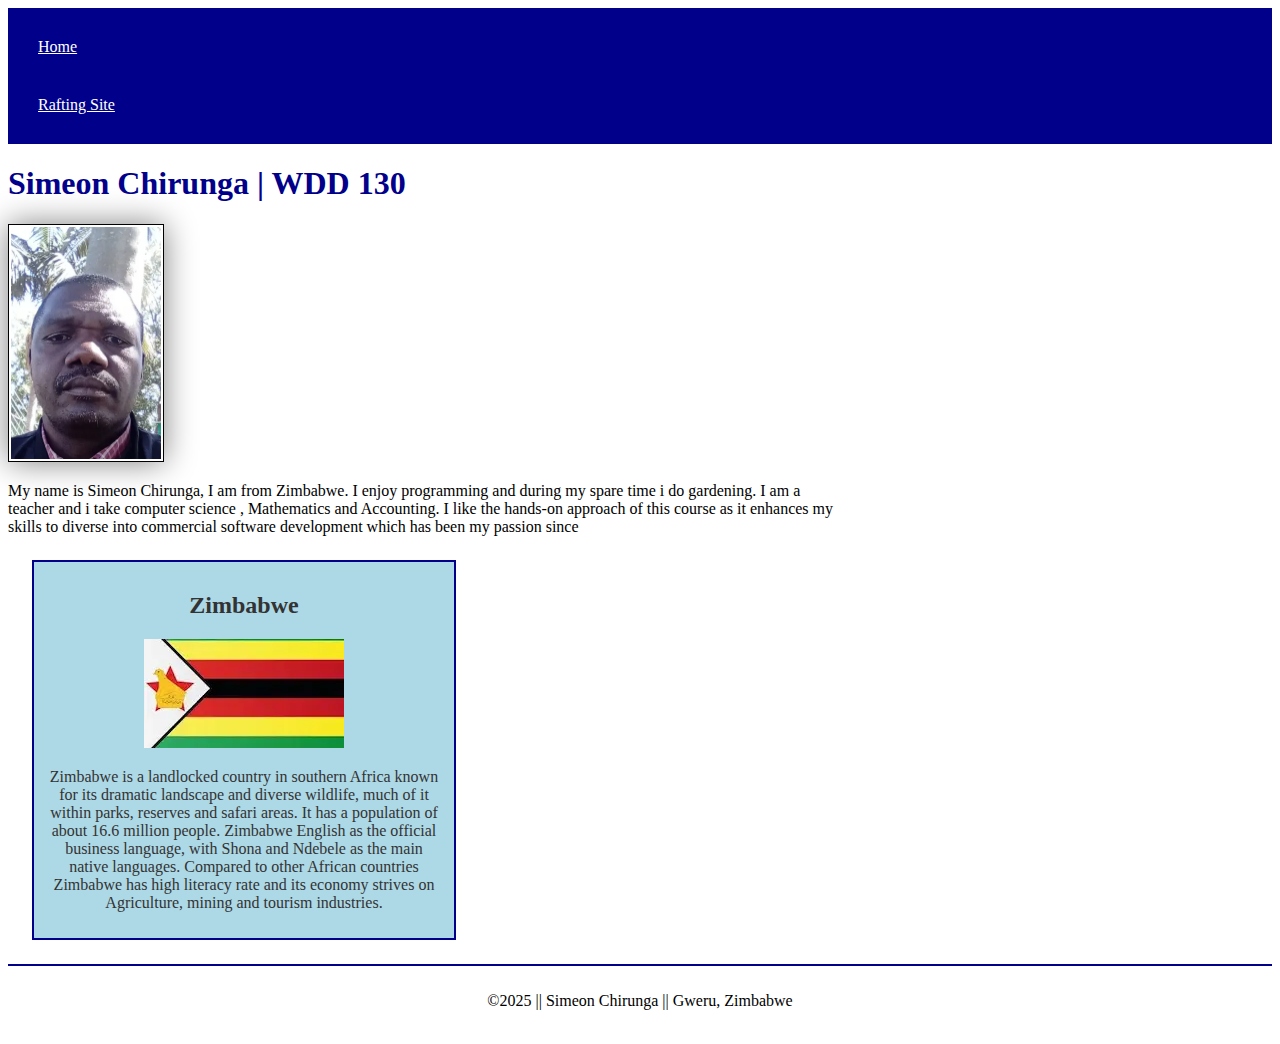
<file: index.html>
<!DOCTYPE html>
<html lang="en-us">
<head>
    <meta charset="utf-8">
    <meta name="viewport" content="width=device-width, initial-scale=1.0">
    <title> Simeon Chirunga | WDD130</title>
    <meta name="description" content="Explore Simeon Chirunga's portfolio and learn about his journey in web development.">
    <meta name="author" content="Simeon Chirunga">
    <link rel=stylesheet href="styles/styles.css"> 
</head>
<body>
    <header>
        <nav>
            <a href="#">Home</a>
            <a href="wwr/">Rafting Site</a>
        </nav>

    </header>
    <main>
        <h1>Simeon Chirunga | WDD 130</h1>
        <img src="images/profile.webp" alt="Simeon Chirunga" width="200">
        <p>My name is Simeon Chirunga, I am from Zimbabwe. I enjoy programming and during my spare time i do gardening. I am a teacher and i take computer science , Mathematics and Accounting. I like the hands-on approach of this course as it enhances my skills to diverse into commercial software development which has been my passion since</p>
    </main>
    <aside>
        <h2>Zimbabwe</h2>
        <img src="images/zimbabwe-flag.webp" alt="Zimbabwe Flag" width="200">
        <p>Zimbabwe is a landlocked country in southern Africa known for its dramatic landscape and diverse wildlife, much of it within parks, reserves and safari areas. It has a population of about 16.6 million people. Zimbabwe English as the official business language, with Shona and Ndebele as the main native languages. Compared to other African countries Zimbabwe has high literacy rate and its economy strives on Agriculture, mining and tourism industries.</p>
        
    </aside>
    <footer>
        <p>©2025 || Simeon Chirunga || Gweru, Zimbabwe</p>
    </footer>
</body>
</html>
</file>
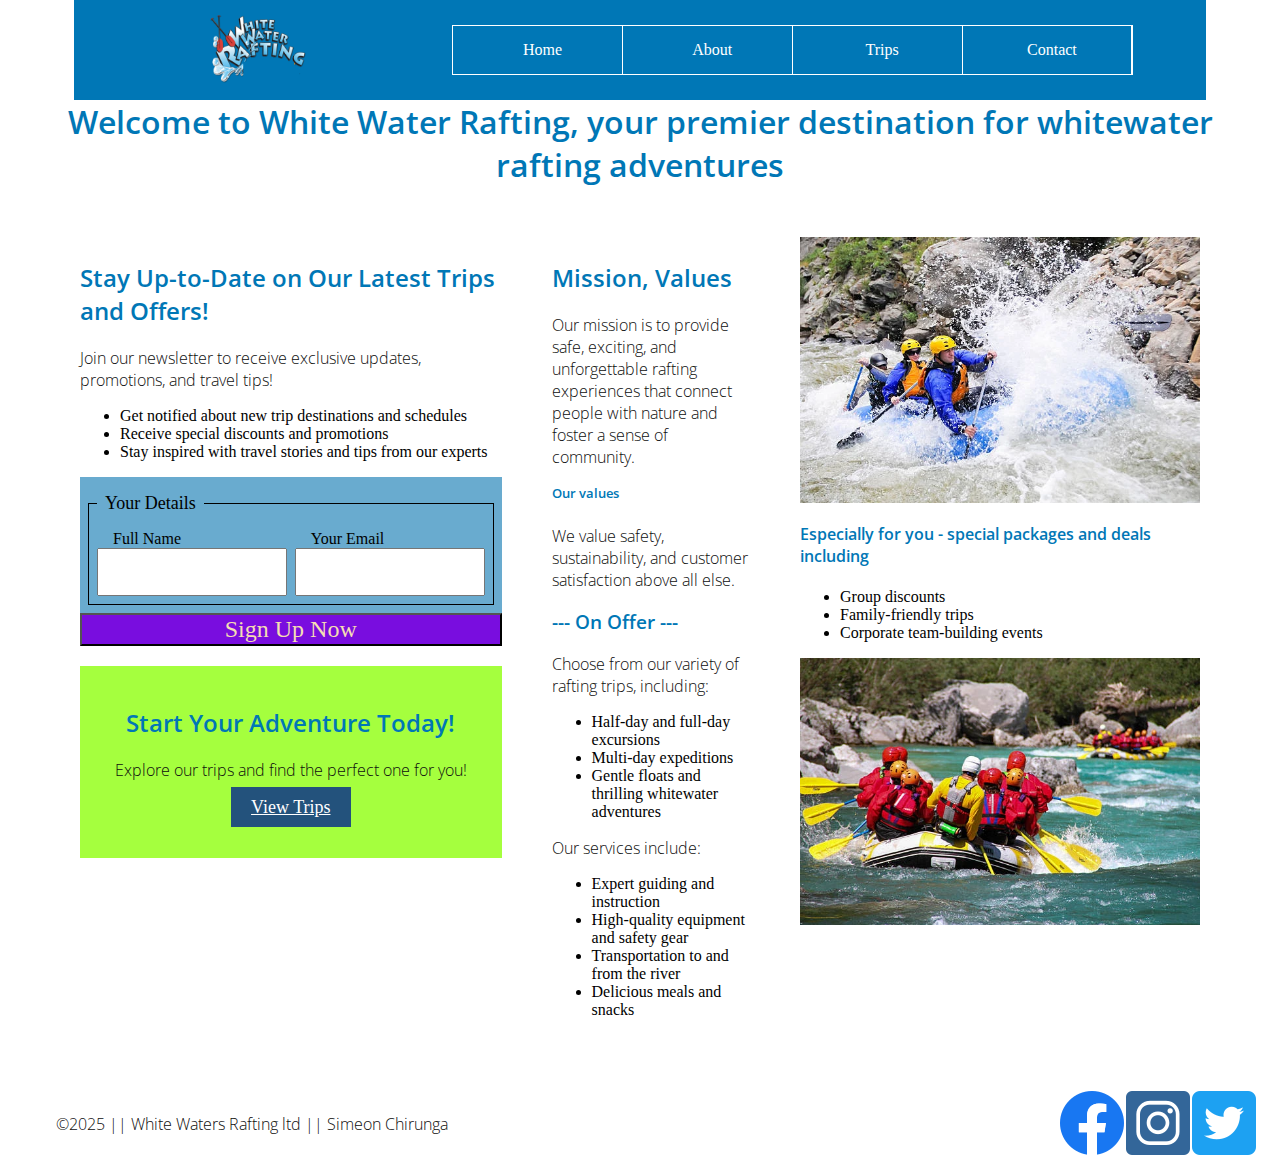
<file: wwr/index.html>
<!DOCTYPE html>
<html lang="en-us">
<head>
    <meta charset="UTF-8">
    <meta name="viewport" content="width=device-width, initial-scale=1.0">
    <title>White Waters Rafting About Us</title>
   
    <meta name="description" content="white Water Rafting, Entertainment, Rivers">
    <meta name="author" content="Simeon Chirunga | WDD130 | Week 04">
    
    <link rel="preconnect" href="https://fonts.googleapis.com">
    <link rel="preconnect" href="https://fonts.gstatic.com" crossorigin>
    <link href="https://fonts.googleapis.com/css2?family=Open+Sans:ital,wght@0,300..800;1,300..800&display=swap" rel="stylesheet">
   
    <link rel="stylesheet" href="styles/rafting.css">

</head>
<body>
    <header>
        <div class="header-container">
            <div class="logo-box">
                <img src="images/z-wwr-oars.png" alt="White Waters Logo" width="200">
            </div>
            <nav class="nav-links-header">
                <a href="index.html">Home</a>
                <a href="about.html">About</a>
                <a href="trips.html">Trips</a>
                <a href="contact.html">Contact</a>
            </nav>
        </div>  
    </header>

    <main>
        <H1>Welcome to White Water Rafting, your premier destination for whitewater rafting adventures</H1>
        <div class = "main-grid">
            <div class = 'inner-grid'>
                <section id="newsletter-signup">
                    <div class="container">
                    <h2>Stay Up-to-Date on Our Latest Trips and Offers!</h2>
                    <p>Join our newsletter to receive exclusive updates, promotions, and travel tips!</p>
                    <ul>
                    <li>Get notified about new trip destinations and schedules</li>
                    <li>Receive special discounts and promotions</li>
                    <li>Stay inspired with travel stories and tips from our experts</li>
                    </ul>
                    
                    <form >
                        <fieldset class="indexfieldset">
                    
                            <legend>Your Details</legend>
                            <div class="index-form-item">
                                <label for="fullname">Full Name</label>
                                <input type="text" name="fullname" id="fullname" >
                            </div>
                            <div class="index-form-item">
                                <label for="useremail">Your Email</label>
                                <input type="email" name="useremail" id="useremail" >
                            </div>
                        </fieldset>
                        <button type="submit">Sign Up Now</button>
                    </form>
                    </div>
                </section>
                
            
            <section id="call-to-action">
                <div class="container">
                  <h2>Start Your Adventure Today!</h2>
                  <p>Explore our trips and find the perfect one for you!</p>
                  <a href="trips.html" class="btn">View Trips</a>
                </div>
              </section>
              
            </div>
            <div class = 'inner-grid'>
                
                <section>
                    
                <h2>Mission, Values</h2>
                    <p>Our mission is to provide safe, exciting, and unforgettable rafting experiences that connect people with nature and foster a sense of community.</p>
                <h5>Our values</h5>
                    <p>We value safety, sustainability, and customer satisfaction above all else.</p>
                </section>
                <Section>
                    <h3>--- On Offer ---</h3>
                    <p>Choose from our variety of rafting trips, including:</p>
                    <ul>
                        <li>Half-day and full-day excursions</li>
                        <li>Multi-day expeditions</li>
                        <li>Gentle floats and thrilling whitewater adventures</li>
                    </ul>
                    
                    <p> Our services include:</p>
                        <ul>
                            <li>Expert guiding and instruction</li>
                            <li>High-quality equipment and safety gear</li>
                            <li>Transportation to and from the river</li>
                            <li>Delicious meals and snacks</li>
                        </ul>
                    
                    
                    
                </Section>


            </div>
            <div class = 'inner-grid'>
                <img src="images/istockphoto-133878255-612x612 (1).webp " width= 400 alt="two people rafting">
                <section> <h4> Especially for you - special packages and deals including</h4>
                    <ul>
                    <li>Group discounts</li>
                    <li>Family-friendly trips</li>
                    <li>Corporate team-building events</li>
                </ul>
                </section>
                <img src="images/istockphoto-526790013-612x612 (1).webp" width = 400 alt=" rafting group">

            </div>
        </div>
           

    </main>

    <footer>
        <div class="footer-container">

            <p>     
            ©2025 || White Waters Rafting ltd || Simeon Chirunga
            <nav class="sociallinks">
                <a href="https://facebook.com">
                    <img src="images/facebook.webp" alt="Facebook">
                </a>
                <a href="https://instagram.com">
                    <img src="images/instagram.webp" alt="Instagram">
                </a>
                <a href="https://twitter.com">
                    <img src="images/twitter.webp" alt="Twitter">
                </a>
                
            </nav>

        </div>
    </footer>
</body>
</html>
</file>
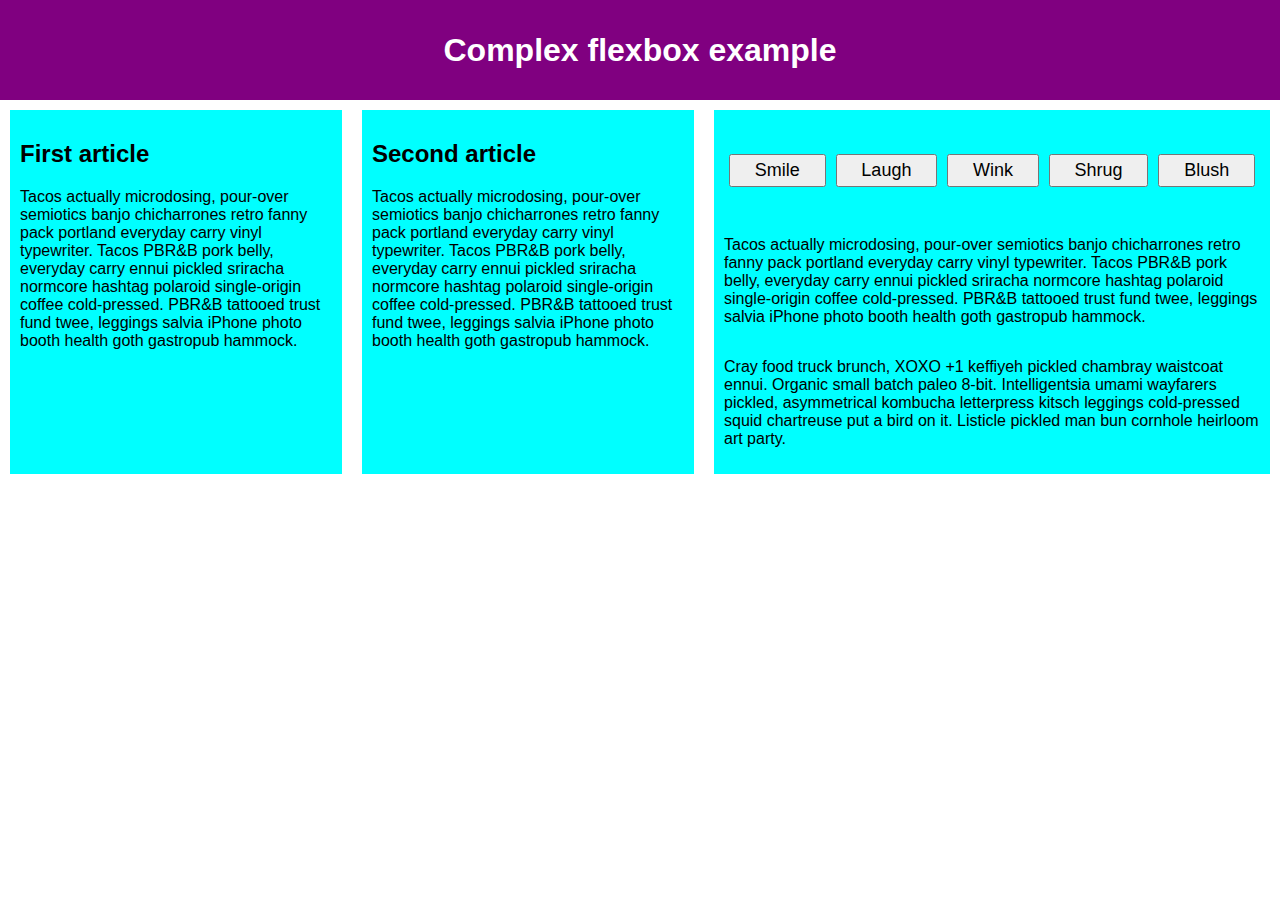
<file: week04/complex-flexbox.html>
<!DOCTYPE html>
<html lang="en-US">
  <head>
    <meta charset="utf-8">
    <meta name="viewport" content="width=device-width">
    <title>Complex flexbox example</title>
    <style>
      html {
        font-family: sans-serif;
      }

      body {
        margin: 0;
      }

      header {
        background: purple;
        height: 100px;
      }

      h1 {
        text-align: center;
        color: white;
        line-height: 100px;
        margin: 0;
      }

      article {
        padding: 10px;
        margin: 10px;
        background: aqua;
      }

      /* Add your flexbox CSS below here */

      section {
        display: flex;
      }

      article {
        flex: 1 200px;
      }

      article:nth-of-type(3) {
        flex: 3 200px;
        display: flex;
        flex-flow: column;
      }

      article:nth-of-type(3) div:first-child {
        flex: 1 100px;
        display: flex;
        flex-flow: row wrap;
        align-items: center;
        justify-content: space-around;
      }

      button {
        flex: 1 auto;
        margin: 5px;
        font-size: 18px;
        line-height: 1.5;
      }
      
    </style>
  </head>
  <body>
    <header>
      <h1>Complex flexbox example</h1>
    </header>

    <section>
      <article>
        <h2>First article</h2>

        <p>Tacos actually microdosing, pour-over semiotics banjo chicharrones retro fanny pack portland everyday carry vinyl typewriter. Tacos PBR&B pork belly, everyday carry ennui pickled sriracha normcore hashtag polaroid single-origin coffee cold-pressed. PBR&B tattooed trust fund twee, leggings salvia iPhone photo booth health goth gastropub hammock.</p>
      </article>

      <article>
        <h2>Second article</h2>

        <p>Tacos actually microdosing, pour-over semiotics banjo chicharrones retro fanny pack portland everyday carry vinyl typewriter. Tacos PBR&B pork belly, everyday carry ennui pickled sriracha normcore hashtag polaroid single-origin coffee cold-pressed. PBR&B tattooed trust fund twee, leggings salvia iPhone photo booth health goth gastropub hammock.</p>
      </article>

      <article>
        <div>
          <button>Smile</button>
          <button>Laugh</button>
          <button>Wink</button>
          <button>Shrug</button>
          <button>Blush</button>
        </div>
        <div>
          <p>Tacos actually microdosing, pour-over semiotics banjo chicharrones retro fanny pack portland everyday carry vinyl typewriter. Tacos PBR&B pork belly, everyday carry ennui pickled sriracha normcore hashtag polaroid single-origin coffee cold-pressed. PBR&B tattooed trust fund twee, leggings salvia iPhone photo booth health goth gastropub hammock.</p>
        </div>
        <div>
          <p>Cray food truck brunch, XOXO +1 keffiyeh pickled chambray waistcoat ennui. Organic small batch paleo 8-bit. Intelligentsia umami wayfarers pickled, asymmetrical kombucha letterpress kitsch leggings cold-pressed squid chartreuse put a bird on it. Listicle pickled man bun cornhole heirloom art party.</p>
        </div>
      </article>
    </section>
  </body>
</html>
</file>
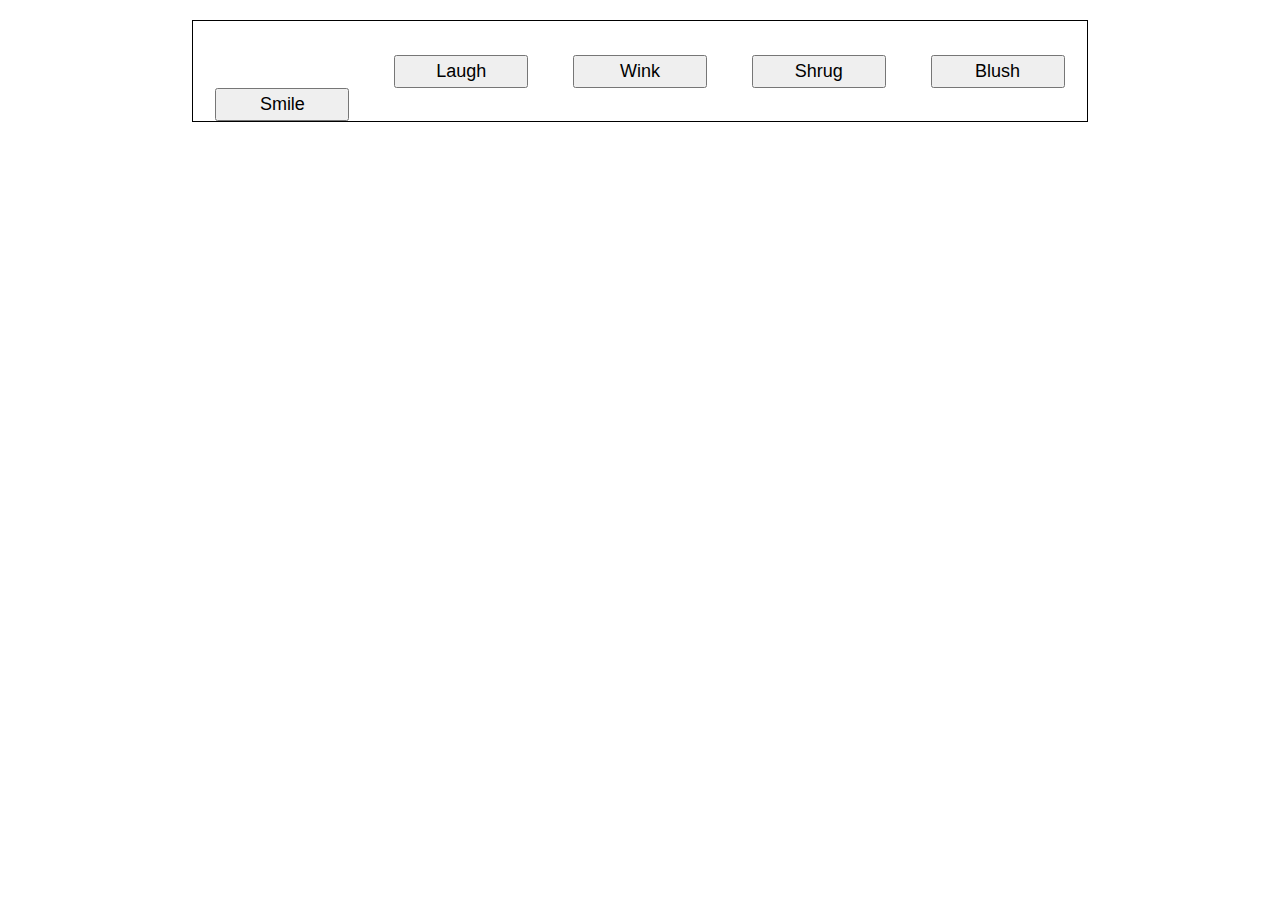
<file: week04/flex-align0.html>
<!DOCTYPE html>
<html lang="en-US">
  <head>
    <meta charset="utf-8">
    <meta name="viewport" content="width=device-width">
    <title>Flexbox align 0 — starting code</title>
    <link rel="stylesheet" href="styles/styles02.css">
    <style>
      html {
        font-family: sans-serif;
      }

      body {
        width: 70%;
        max-width: 960px;
        margin: 20px auto;
      }

      button {
        font-size: 18px;
        line-height: 1.5;
        width: 15%;
      }

      div {
        height: 100px;
        border: 1px solid black;
      }

      /* Add your flexbox CSS below here */

      
    </style>
  </head>
  <body>
    <div>
      <button>Smile</button>
      <button>Laugh</button>
      <button>Wink</button>
      <button>Shrug</button>
      <button>Blush</button>
    </div>
  </body>
</html>
</file>
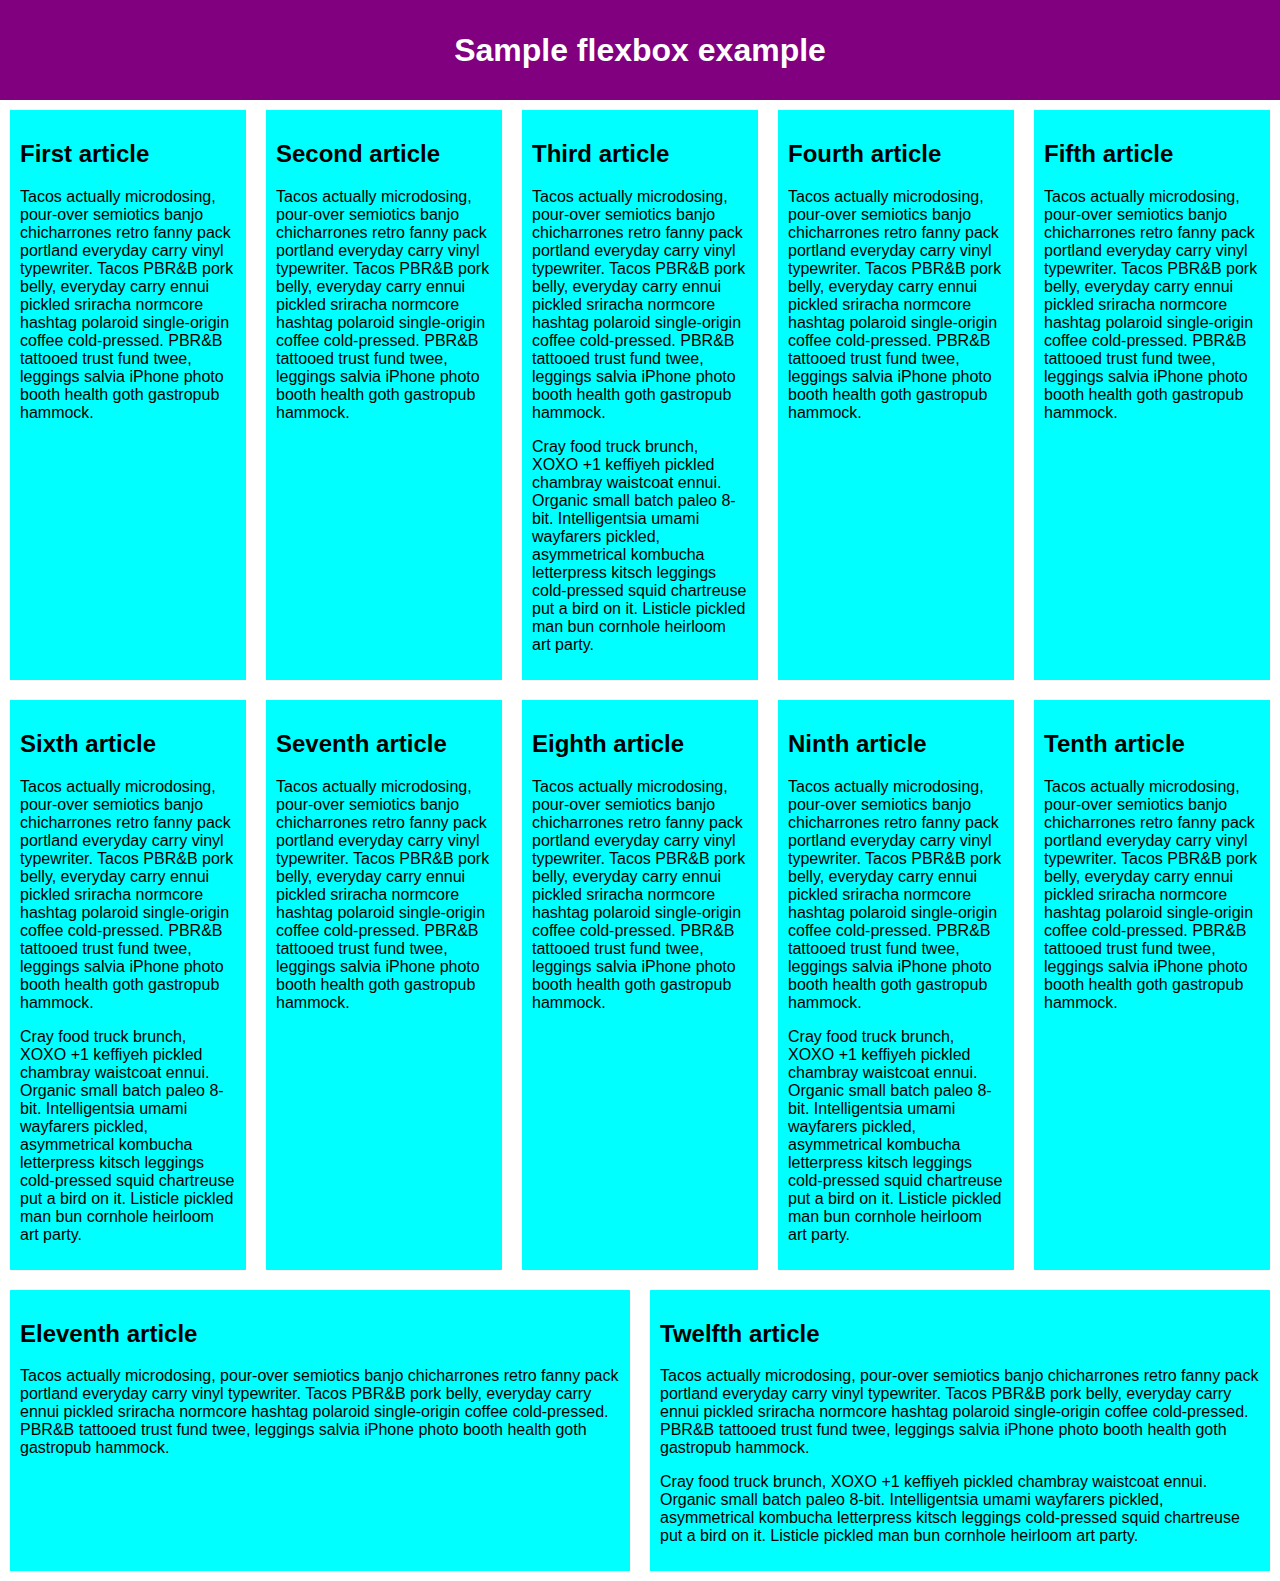
<file: week04/flexbox-wrap0.html>
<!DOCTYPE html>
<html lang="en-US">
  <head>
    <meta charset="utf-8">
    <meta name="viewport" content="width=device-width">
    <title>Flexbox wrap 0 — children overflowing</title>
    <link rel="stylesheet" href="styles/styles01.css">
    <style>
      html {
        font-family: sans-serif;
      }

      body {
        margin: 0;
      }

      header {
        background: purple;
        height: 100px;
      }

      h1 {
        text-align: center;
        color: white;
        line-height: 100px;
        margin: 0;
      }

      article {
        padding: 10px;
        margin: 10px;
        background: aqua;
      }

      /* Add your flexbox CSS below here */

      section {
        display: flex;
        flex-direction: row;
      }

      article {
        
      }


    </style>
  </head>
  <body>
    <header>
      <h1>Sample flexbox example</h1>
    </header>

    <section>
      <article>
        <h2>First article</h2>

        <p>Tacos actually microdosing, pour-over semiotics banjo chicharrones retro fanny pack portland everyday carry vinyl typewriter. Tacos PBR&B pork belly, everyday carry ennui pickled sriracha normcore hashtag polaroid single-origin coffee cold-pressed. PBR&B tattooed trust fund twee, leggings salvia iPhone photo booth health goth gastropub hammock.</p>
      </article>

      <article>
        <h2>Second article</h2>

        <p>Tacos actually microdosing, pour-over semiotics banjo chicharrones retro fanny pack portland everyday carry vinyl typewriter. Tacos PBR&B pork belly, everyday carry ennui pickled sriracha normcore hashtag polaroid single-origin coffee cold-pressed. PBR&B tattooed trust fund twee, leggings salvia iPhone photo booth health goth gastropub hammock.</p>
      </article>

      <article>
        <h2>Third article</h2>

        <p>Tacos actually microdosing, pour-over semiotics banjo chicharrones retro fanny pack portland everyday carry vinyl typewriter. Tacos PBR&B pork belly, everyday carry ennui pickled sriracha normcore hashtag polaroid single-origin coffee cold-pressed. PBR&B tattooed trust fund twee, leggings salvia iPhone photo booth health goth gastropub hammock.</p>

        <p>Cray food truck brunch, XOXO +1 keffiyeh pickled chambray waistcoat ennui. Organic small batch paleo 8-bit. Intelligentsia umami wayfarers pickled, asymmetrical kombucha letterpress kitsch leggings cold-pressed squid chartreuse put a bird on it. Listicle pickled man bun cornhole heirloom art party.</p>
      </article>

      <article>
        <h2>Fourth article</h2>

        <p>Tacos actually microdosing, pour-over semiotics banjo chicharrones retro fanny pack portland everyday carry vinyl typewriter. Tacos PBR&B pork belly, everyday carry ennui pickled sriracha normcore hashtag polaroid single-origin coffee cold-pressed. PBR&B tattooed trust fund twee, leggings salvia iPhone photo booth health goth gastropub hammock.</p>
      </article>

      <article>
        <h2>Fifth article</h2>

        <p>Tacos actually microdosing, pour-over semiotics banjo chicharrones retro fanny pack portland everyday carry vinyl typewriter. Tacos PBR&B pork belly, everyday carry ennui pickled sriracha normcore hashtag polaroid single-origin coffee cold-pressed. PBR&B tattooed trust fund twee, leggings salvia iPhone photo booth health goth gastropub hammock.</p>
      </article>

      <article>
        <h2>Sixth article</h2>

        <p>Tacos actually microdosing, pour-over semiotics banjo chicharrones retro fanny pack portland everyday carry vinyl typewriter. Tacos PBR&B pork belly, everyday carry ennui pickled sriracha normcore hashtag polaroid single-origin coffee cold-pressed. PBR&B tattooed trust fund twee, leggings salvia iPhone photo booth health goth gastropub hammock.</p>

        <p>Cray food truck brunch, XOXO +1 keffiyeh pickled chambray waistcoat ennui. Organic small batch paleo 8-bit. Intelligentsia umami wayfarers pickled, asymmetrical kombucha letterpress kitsch leggings cold-pressed squid chartreuse put a bird on it. Listicle pickled man bun cornhole heirloom art party.</p>
      </article>

      <article>
        <h2>Seventh article</h2>

        <p>Tacos actually microdosing, pour-over semiotics banjo chicharrones retro fanny pack portland everyday carry vinyl typewriter. Tacos PBR&B pork belly, everyday carry ennui pickled sriracha normcore hashtag polaroid single-origin coffee cold-pressed. PBR&B tattooed trust fund twee, leggings salvia iPhone photo booth health goth gastropub hammock.</p>
      </article>

      <article>
        <h2>Eighth article</h2>

        <p>Tacos actually microdosing, pour-over semiotics banjo chicharrones retro fanny pack portland everyday carry vinyl typewriter. Tacos PBR&B pork belly, everyday carry ennui pickled sriracha normcore hashtag polaroid single-origin coffee cold-pressed. PBR&B tattooed trust fund twee, leggings salvia iPhone photo booth health goth gastropub hammock.</p>
      </article>

      <article>
        <h2>Ninth article</h2>

        <p>Tacos actually microdosing, pour-over semiotics banjo chicharrones retro fanny pack portland everyday carry vinyl typewriter. Tacos PBR&B pork belly, everyday carry ennui pickled sriracha normcore hashtag polaroid single-origin coffee cold-pressed. PBR&B tattooed trust fund twee, leggings salvia iPhone photo booth health goth gastropub hammock.</p>

        <p>Cray food truck brunch, XOXO +1 keffiyeh pickled chambray waistcoat ennui. Organic small batch paleo 8-bit. Intelligentsia umami wayfarers pickled, asymmetrical kombucha letterpress kitsch leggings cold-pressed squid chartreuse put a bird on it. Listicle pickled man bun cornhole heirloom art party.</p>
      </article>

      <article>
        <h2>Tenth article</h2>

        <p>Tacos actually microdosing, pour-over semiotics banjo chicharrones retro fanny pack portland everyday carry vinyl typewriter. Tacos PBR&B pork belly, everyday carry ennui pickled sriracha normcore hashtag polaroid single-origin coffee cold-pressed. PBR&B tattooed trust fund twee, leggings salvia iPhone photo booth health goth gastropub hammock.</p>
      </article>

      <article>
        <h2>Eleventh article</h2>

        <p>Tacos actually microdosing, pour-over semiotics banjo chicharrones retro fanny pack portland everyday carry vinyl typewriter. Tacos PBR&B pork belly, everyday carry ennui pickled sriracha normcore hashtag polaroid single-origin coffee cold-pressed. PBR&B tattooed trust fund twee, leggings salvia iPhone photo booth health goth gastropub hammock.</p>
      </article>

      <article>
        <h2>Twelfth article</h2>

        <p>Tacos actually microdosing, pour-over semiotics banjo chicharrones retro fanny pack portland everyday carry vinyl typewriter. Tacos PBR&B pork belly, everyday carry ennui pickled sriracha normcore hashtag polaroid single-origin coffee cold-pressed. PBR&B tattooed trust fund twee, leggings salvia iPhone photo booth health goth gastropub hammock.</p>

        <p>Cray food truck brunch, XOXO +1 keffiyeh pickled chambray waistcoat ennui. Organic small batch paleo 8-bit. Intelligentsia umami wayfarers pickled, asymmetrical kombucha letterpress kitsch leggings cold-pressed squid chartreuse put a bird on it. Listicle pickled man bun cornhole heirloom art party.</p>
      </article>
    </section>
  </body>
</html>
</file>
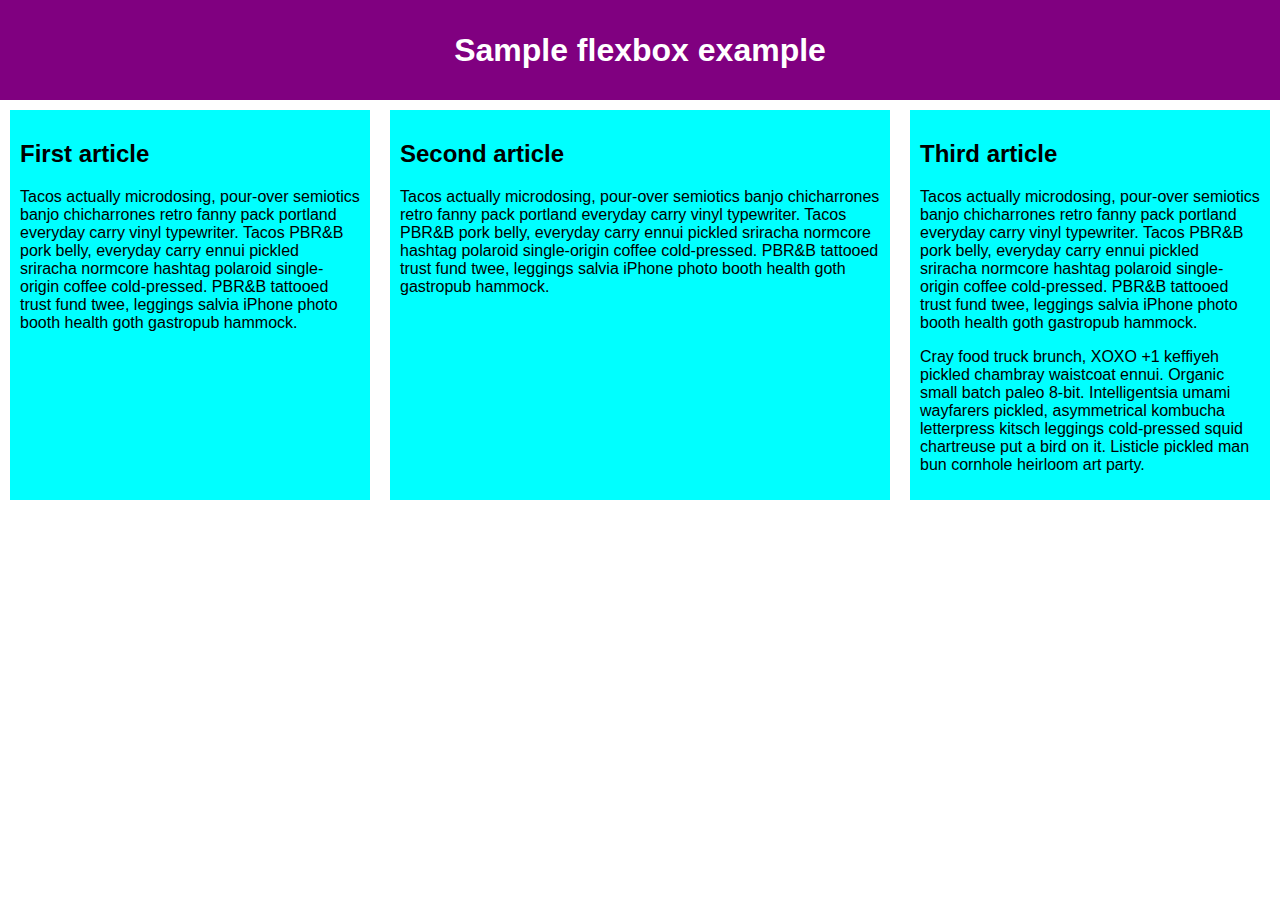
<file: week04/flexbox0.html>
<!DOCTYPE html>
<html lang="en-US">
  <head>
    <meta charset="utf-8">
    <meta name="viewport" content="width=device-width">
    <title>Flexbox 0 — starting code</title>
    <link rel="stylesheet" href="styles/styles.css">
    <style>
      html {
        font-family: sans-serif;
      }

      body {
        margin: 0;
      }

      header {
        background: purple;
        height: 100px;
      }

      h1 {
        text-align: center;
        color: white;
        line-height: 100px;
        margin: 0;
      }

      article {
        padding: 10px;
        margin: 10px;
        background: aqua;
      }

      /* Add your flexbox CSS below here */


      
    </style>
  </head>
  <body>
    <header>
      <h1>Sample flexbox example</h1>
    </header>

    <section>
      <article>
        <h2>First article</h2>

        <p>Tacos actually microdosing, pour-over semiotics banjo chicharrones retro fanny pack portland everyday carry vinyl typewriter. Tacos PBR&B pork belly, everyday carry ennui pickled sriracha normcore hashtag polaroid single-origin coffee cold-pressed. PBR&B tattooed trust fund twee, leggings salvia iPhone photo booth health goth gastropub hammock.</p>
      </article>

      <article>
        <h2>Second article</h2>

        <p>Tacos actually microdosing, pour-over semiotics banjo chicharrones retro fanny pack portland everyday carry vinyl typewriter. Tacos PBR&B pork belly, everyday carry ennui pickled sriracha normcore hashtag polaroid single-origin coffee cold-pressed. PBR&B tattooed trust fund twee, leggings salvia iPhone photo booth health goth gastropub hammock.</p>
      </article>

      <article>
        <h2>Third article</h2>

        <p>Tacos actually microdosing, pour-over semiotics banjo chicharrones retro fanny pack portland everyday carry vinyl typewriter. Tacos PBR&B pork belly, everyday carry ennui pickled sriracha normcore hashtag polaroid single-origin coffee cold-pressed. PBR&B tattooed trust fund twee, leggings salvia iPhone photo booth health goth gastropub hammock.</p>

        <p>Cray food truck brunch, XOXO +1 keffiyeh pickled chambray waistcoat ennui. Organic small batch paleo 8-bit. Intelligentsia umami wayfarers pickled, asymmetrical kombucha letterpress kitsch leggings cold-pressed squid chartreuse put a bird on it. Listicle pickled man bun cornhole heirloom art party.</p>
      </article>
    </section>
  </body>
</html>
</file>
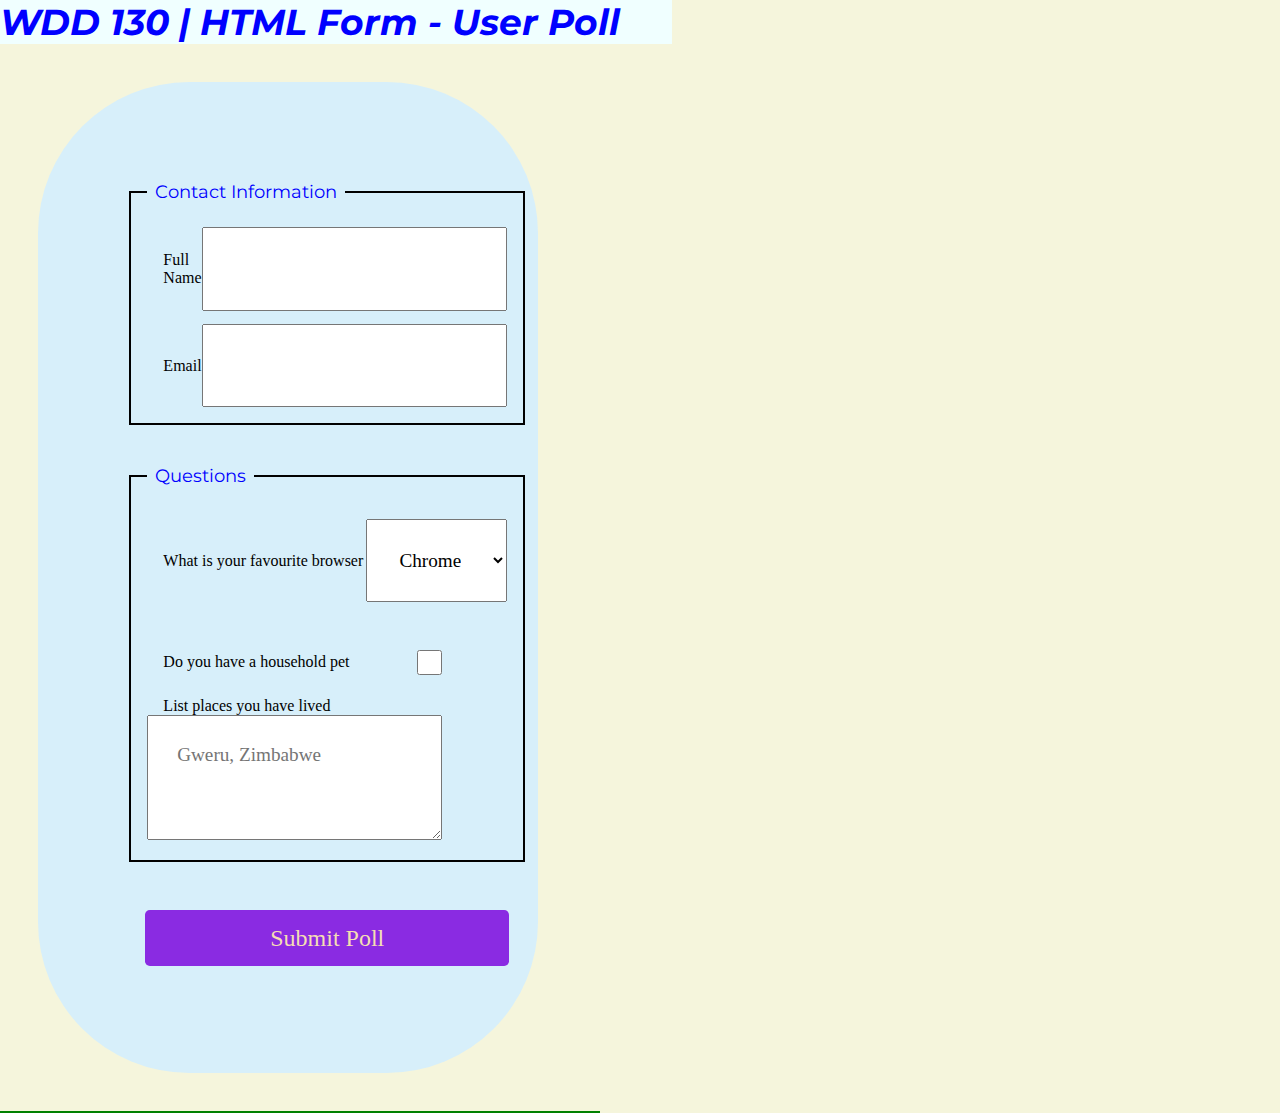
<file: week05/poll-form.html>
<!DOCTYPE html>
<html lang="en">
<head>
    <meta charset="UTF-8">
    <meta name="viewport" content="width=device-width, initial-scale=1.0">
    <title>Document</title>
    <link rel="stylesheet" href="styles/styles.css">
    <link rel="preconnect" href="https://fonts.googleapis.com">
    <link rel="preconnect" href="https://fonts.gstatic.com" crossorigin>
    <link href="https://fonts.googleapis.com/css2?family=Montserrat:ital,wght@0,100..900;1,100..900&family=Open+Sans:ital,wght@0,300..800;1,300..800&display=swap" rel="stylesheet">
</head>
<body>
    <header>
        <h1>WDD 130 | HTML Form - User Poll</h1>

    </header>
    <main>
        <form>
            <fieldset>
                
                <legend>Contact Information</legend>
                <div class="form-item column2">
                <label for="fullname">Full Name</label>
            
                <input type="text" name="fullname" id="fullname" >
            </div>
            <div class="form-item column2">
                <label for="useremail">Email</label>
                <input type="email" name="useremail" id="useremail" >
            </div>

            </fieldset>
            <fieldset>
               
                <legend> Questions</legend>
                <div class="form-item column1">
                <label for="browser">What is your favourite browser</label>
                <select name="browser" id="browser">
                    <option value="chrome">Chrome</option>
                    <option value="firefox">Firefox</option>
                    <option value="safari">Safari</option>
                    <option value="edge">Edge</option>
                    <option value="opera">Opera</option>
                </select><br>
            </div>
            <div class="form-item column1">
                <label for="pet">Do you have a household pet</label>
                <input type ="checkbox" name="pet" id="pet" value="yes">
            </div>
            <div class="feedback">
                <label for="feedback">List places you have lived</label>
                <textarea name="feedback" id="feedback" rows="3" placeholder="Gweru, Zimbabwe"></textarea>
            </div>

                

            </fieldset>
            <button type="submit">Submit Poll</button>
        </form>

    </main>
    <footer>

    </footer>
</body>
</html>
</file>
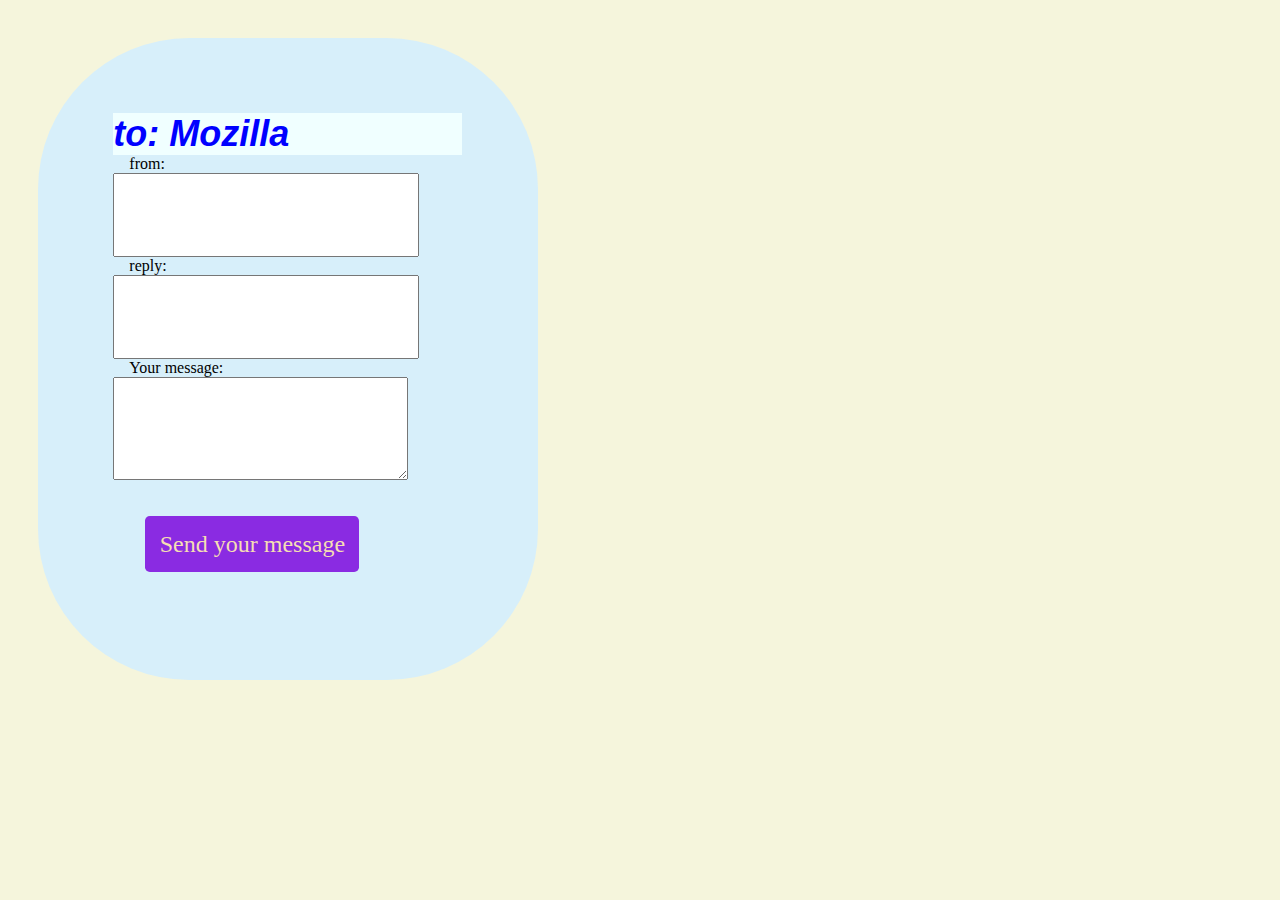
<file: week05/postcard-start.html>
<!DOCTYPE html>
<html lang="en-US">
  <head>
    <meta charset="utf-8">
    <meta name="viewport" content="width=device-width">
    <title>Postcard example</title>
    <link rel="stylesheet" href="styles/styles.css">

    <style>
      

    </style>
  </head>

<body>
  <form>
    <h1>to: Mozilla</h1>
  
    <div id="from">
      <label for="name">from:</label>
      <input type="text" id="name" name="user_name" />
    </div>
  
    <div id="reply">
      <label for="mail">reply:</label>
      <input type="email" id="mail" name="user_email" />
    </div>
  
    <div id="message">
      <label for="msg">Your message:</label>
      <textarea id="msg" name="user_message"></textarea>
    </div>
  
    <div class="button">
      <button type="submit">Send your message</button>
    </div>
  </form>
  

</body>

</html>
</file>
<file: styles/styles.css>
:root {
    
}

main {
    max-width: 840px;
    
}
nav {
    background-color: darkblue;
    padding : 10px;
    }
nav a {
    color: white;
    display: block;
    padding: 20px;
    }
h1 {
    color: darkblue;
    }
main img {
    width: 150px;
    height: auto;
    border: 1px solid black;
    padding: 2px;
    box-shadow: 0 0 30px gray;
    }
p   {
    padding: 0;
    }
aside {
    width: 25rem;
    margin: 1.5rem;
    border: 2px solid darkblue;
    color: #333;
    background-color: lightblue;
    padding: 10px;
    text-align: center;
    }
aside img {
    width: 200px;
    height: auto;
    
}
footer {
    margin-top: 15px;
    border-top: 2px solid darkblue;
    text-align: center;
    padding: 10px;
    }
</file>
<file: wwr/styles/rafting.css>
:root {
  --primary-color: #0077b6;
  --secondary-color: #00b4d8;
  --accent1-color: #90e0ef;
  --accent2-color: #caf0f8;
  --heading-font: 'Open Sans', sans-serif;
  --text-font: 'Open Sans', sans-serif;
  --text-color: #333333;
}

header {
  background-color: white;
  padding: 0;
  position: fixed;
  top: 0;
  left: 0;
  width: 100%;
  height: 100px;
  z-index: 1000;
  display: flex;
  justify-content: center;
  /* margin-left: 60px; */
}

.header-container {
  background-color: #0077b6;
  display: flex;
  align-items: center;
  justify-content: space-around;
  width: 100%;
  margin-left: 74px;
  margin-right: 74px;
  /* max-width: 1200px; */
  /* padding: 20px; */
}

.logo-box {
  margin-left: 60px;
}

.logo-box img {
  width: 100px;
  height: auto;
}
.nav-links-header {
  display: flex;
  flex-direction: row;
  justify-content: space-around;
  align-items: center;
  border: solid 1px white;
  flex-basis: 60%;
  }
  .nav-links-header a {
    flex-basis: 20%;
    text-align: center;
    text-decoration: none;
    margin-left: 10px;
    border-right: 1px solid white;
    padding: 15px;
    color: white;
  }
  

.nav-links {
  display: flex;
  flex-direction: row;
  justify-content: space-around;
  align-items: center;
  list-style: none;
  /* margin: 0; */
  padding: 0;
}

.nav-links a {
  color: #fff;
  text-decoration: none;
  margin-left: 20px;
  transition: color 0.2s ease;
}

.nav-links a:hover {
  color: var(--secondary-color);
}



main {
  margin-top: 100px;
}

h1, h2, h3, h4, h5, h6 {
  font-family: var(--heading-font);
  font-weight: 600;
  color: var(--primary-color);
  margin-top: 1em;
}
h1 {
  text-align: center;
}

p {
  font-family: var(--text-font);
  font-weight: 300;
  font-size: 16px;
  color: #0e0e0e;
  margin-bottom: 1em;
}

.sociallinks img {
  border-bottom: none;
  text-decoration: none;
  
}

.sociallinks a {
  text-decoration: none;
}

body {
  max-width: 1200px;
  margin: 0 auto;
}

.hero {
  position: relative;
  background-image: url('/images/rafting12_1024.webp');
  background-size: cover;
  background-position: center;
  height: 100vh;
}

.hero h1 {
  position: absolute;
  color: white;
  top: 10%;
  left: 50%;
  transform: translate(-50%, -50%);
  box-shadow: 0 0 10px rgba(0, 0, 0, 0.2);
}

.hero div {
  position: relative;
}

.hero article {
  position: absolute;
  top: 30%;
  left: 10%;
  right: 10%;
  background-color: rgba(255, 255, 255, 0.7);
  padding: 20px;
  border-radius: 10px;
  box-shadow: 0 0 10px rgba(0, 0, 0, 0.2);
}

.hero article img {
  float: right;
  margin: 2px;
  width: 30%;
  height: auto;
  border-radius: 10px;
}

.hero article p {
  margin-bottom: 20px;
}

.hero img {
  display: block;
  width: 100%;
  height: auto;
}

.history {
  text-align: justify;
}

.history h2 {
  margin-bottom: 10px;
  text-align: center;
}

.grid-container {
  display: grid;
  grid-template-columns: 2fr 1fr 2fr;
  gap: 20px;
  width: 100%;
  margin: 0 auto;
}

.paragraph-1, .paragraph-2, .image-1 {
  grid-column: span 1;
}

.image-1 img {
  max-width: 100%;
  height: auto;
}
.images2 {
  display: flex;
  flex-direction: row;
  justify-content: space-between;
  justify-items: center;
  
}

.images2 img{
  justify-content: center;
  justify-items: center;
  max-width: 200px;
  height: auto;
}

.adventures {
  display: grid;
  grid-template-columns: 1fr 1fr 1fr 1fr 1fr;
  justify-content: center;
  align-items: center;
  gap: 20px;
  margin-bottom: 20px;
}

.adventures h2 {
  text-align: center;
  grid-column: 1/6;
}

.adventures figure {
  display: flex;
  flex-direction: column;
  align-items: center;
}
.company-info h2 {
text-align: center;
justify-items: center;
}

.talk-to-us h2 {
  text-align: center;
  justify-items: center;
  }

.image2 {
  display: grid;
  flex-direction: row;
  grid-template-columns: 1fr 1fr 1fr;
}
.image2 figure {
  display: flex;
  flex-direction: row;
  align-items: center;
}

.adventures img {
  width: 100%;
  height: auto;
}

.footer-container {
  display: flex;
  flex-direction: row;
  align-items: center;
  justify-content: space-between;
  width: 100%;
  padding: 1rem;
}

.footer-container p {
  margin-right: 0%;
}

.company-info {
  text-align: justify;
  justify-content: center;
}

.history h2 {
  margin-bottom: 10px;
  text-align: center;
}

.company-grid-container {
  display: grid;
  justify-content:center;
  grid-template-columns: 1fr 3fr;
  gap: 10px;
  width: 100%;
  margin: 0 auto;
  background-color: #69abcf;
}
.address {
  display: flex;
  flex-direction: column;
  color: hsla(11,100%,42.2%,1);
  font-size: 1.2rem;

}
form{
  justify-self: center;
  width: 100%; 
  margin: 0 auto;
  padding :0px;
  /* border:1cm; */
  background-color:#69abcf;
  display: grid;

}
fieldset {
  display : grid;
  grid-template-columns: 1fr 1fr;
  grid-gap: 0.8rem;
  margin: 1rem;
  border: 2px solid;
  padding: 1rem
}
legend{
  padding: 0.5rem;
  color: black;
  font-size: large;

}
label, input, button,select, textarea {
  font-family: Georgia, 'Times New Roman', Times, serif;
}
label{
  text-align: justify;
  padding-left: 1rem;
}
input {
  padding : .9rem;
  font-size: 0.8rem;
}
textarea, message {
  padding: 1rem;
  font-size: .9rem;
  width: 1000px; 
}

input[type="checkbox"] {
  width: 25px;
  height: 25px;
}
button {
  /* margin: 2rem; */
  background-color: rgb(121, 13, 223);
  color: wheat;
  /* border: 0cap; */
  /* border-radius: 0.3rem; */
  /* padding: .5rem; */
  font-size: 1.5rem;
}
button:hover{
  background-color: rgb(82, 192, 96);
}
footer{
  /* margin: 1rem auto 1; */
  width: 100%;
  text-align: center;
  font-size: 0.5rem;
  color: blueviolet;
 
  /* border-top: 2px solid green; */
}
.form-item{
  display:grid;
  align-items: center;
  
}
.column1{
  grid-template-columns: 3fr 1fr;
  margin: 0.5rem 0;
}
.column2 {
  grid-template-columns: 1fr 2fr;
}
/* Style the radio buttons */
.radio-container {

  display: block;
  grid-template-columns: 1fr 1fr 1fr;
  position: relative;
  padding-left: 35px;
  margin-bottom: 12px;
  cursor: pointer;
  font-size: 16px;
}


.radio-container input {
  display: inline-block;
  grid-template-columns: 1fr 1fr 1fr;
  position: relative;
  opacity: 0;
  cursor: pointer;
}


.checkmark {
  position: absolute;
  top: 0;
  left: 0;
  height: 20px;
  width: 20px;
  border: #0e0e0e solid 1px;
  background-color: white;
  border-radius: 50%;
}

/* On mouse-over, add a grey background */
.radio-container:hover input ~ .checkmark {
  background-color: #f51919;
}

/* When the radio button is checked, add a blue background */
.radio-container input:checked ~ .checkmark {
  background-color: #2196F3;
}

/* Create the indicator (dot/circle) */
.checkmark:after {
  content: "";
  position: absolute;
  display: none;
}

/* Show the indicator (dot/circle) when checked */
.radio-container input:checked ~ .checkmark:after {
  display: block;
}

figcaption h5 {
  color: rgb(54, 24, 64);
}
.radio-container .checkmark:after {
  top: 9px;
  left: 9px;
  width: 8px;
  height: 8px;
  border-radius: 50%;
  background: white;
}
.main-grid{
  display: grid;
  gap: 10px;
  grid-template-columns: 1fr 2fr 1fr;
  box-sizing: border-box;
  margin: 10px;
  padding: 10px;
}
.inner-grid {
  /* display: float; */
  justify-content: space-around;
/* border: 1px solid; */
padding: 20px;
}
.indexfieldset {
  display : grid;
  grid-template-columns: 1fr 1fr;
  grid-gap: 0.5rem;
  margin: 0.5rem;
  border: 1px solid;
  padding: 0.5rem
}
.bottom-container-flex {
  display: flex;
  justify-content: space-around;
}
table {
  border-collapse: collapse;
  width: 100%;
  margin-bottom: 20px;
  box-shadow: 0 0 10px rgba(0, 0, 0, 0.1);
}

th, td {
  border: 1px solid #ddd;
  padding: 10px;
  text-align: left;
}

th {
  background-color: #f0f0f0;
}

tbody tr:nth-child(even) {
  background-color: #f9f9f9;
}

tbody tr:hover {
  background-color: #f2f2f2;
}

#contact-us {
  background-color: #f7f7f7;
  padding: 20px;
  text-align: center;
}

#contact-us h2 {
  margin-top: 0;
}

#contact-us a {
  text-decoration: none;
  color: hsla(11,100%,42.2%,1);
}

#contact-us a:hover {
  color: #23527c;
}

#contact-us i {
  margin-right: 10px;
  font-size: 18px;
  color: #666;
}

#call-to-action {
  background-color: hsl(87.92deg 100% 62.2%);
  color: #fff;
  padding: 40px 20px;
  text-align: center;
  margin-top: 20px;
}

#call-to-action h2 {
  margin-top: 0;
}

#call-to-action .btn {
  background-color: #23527c;
  color: #fff;
  border: none;
  padding: 10px 20px;
  font-size: 18px;
  cursor: pointer;
}

#call-to-action .btn:hover {
  background-color: #1a3d5d;
}
</file>
<file: week04/styles/styles02.css>
div {
    display: flex;
    align-items: center;
    justify-content: space-around;
}
button:first-child {
    align-self: flex-end;
  }
  button:first-child {
    order: -2;
  }
  button:second-child {
    order: -1;
  }
</file>
<file: week04/styles/styles01.css>
section {
    flex-wrap: wrap;
    flex-direction: row-reverse;
   
}
article{
    flex: 200px;
}
</file>
<file: week04/styles/styles.css>
section {
    display: flex;
    flex-direction: row;
    
}


article {
    flex: 1 200px

}
article:nth-of-type(2) {
    flex: 2 200px;
  }
</file>
<file: week05/styles/styles.css>
*   {
    margin : 0;
    padding: 0;
    box-sizing: border-box;
}
body    {
    font-family: Montserrat, sans-serif;
    color : #000000;
    background-color: beige;
    font-size: 16px;
}
header  {
    margin: 0cap;
    width: 60cap;
}
h1 {
    font-size: 36px;
    font-weight: bolder;
    font-style: italic;
    color: blue;
    background-color: azure;
}
form{
    width: 500px;
    margin :1cm;
    padding :2cm;
    border:1cm;
    border-radius: 4cm;
    background-color:rgb(215, 239, 250);
    display: grid;

}
fieldset {
    display : grid;
    grid-gap: 0.8rem;
    margin: 1rem;
    border: 2px solid;
    padding: 1rem
}
legend{
    padding: 0.5rem;
    color: blue;
    font-size: large;

}
label, input, button,select, textarea {
    font-family: Georgia, 'Times New Roman', Times, serif;
}
label{
    text-align: justify;
    padding-left: 1rem;
}
input, select, textarea {
    padding : 1.5em;
    font-size: 1.2rem;
}
input[type="checkbox"] {
    width: 25px;
    height: 25px;
}
button {
    margin: 2rem;
    background-color: blueviolet;
    color: wheat;
    border: 0cap;
    border-radius: 0.3rem;
    padding: .9rem;
    font-size: 1.5rem;
}
button:hover{
    background-color: aquamarine;
}
footer{
    margin: 1rem auto 1;
    width: 600px;
    text-align: center;
    font-size: 0.5rem;
    color: blueviolet;
    border-top: 2px solid green;
}
.form-item{
    display:grid;
    align-items: center;
}
.column1{
    grid-template-columns: 3fr 1fr;
    margin: 0.5rem 0;
}
.column2 {
    grid-template-columns: 1fr 2fr;
}
</file>
